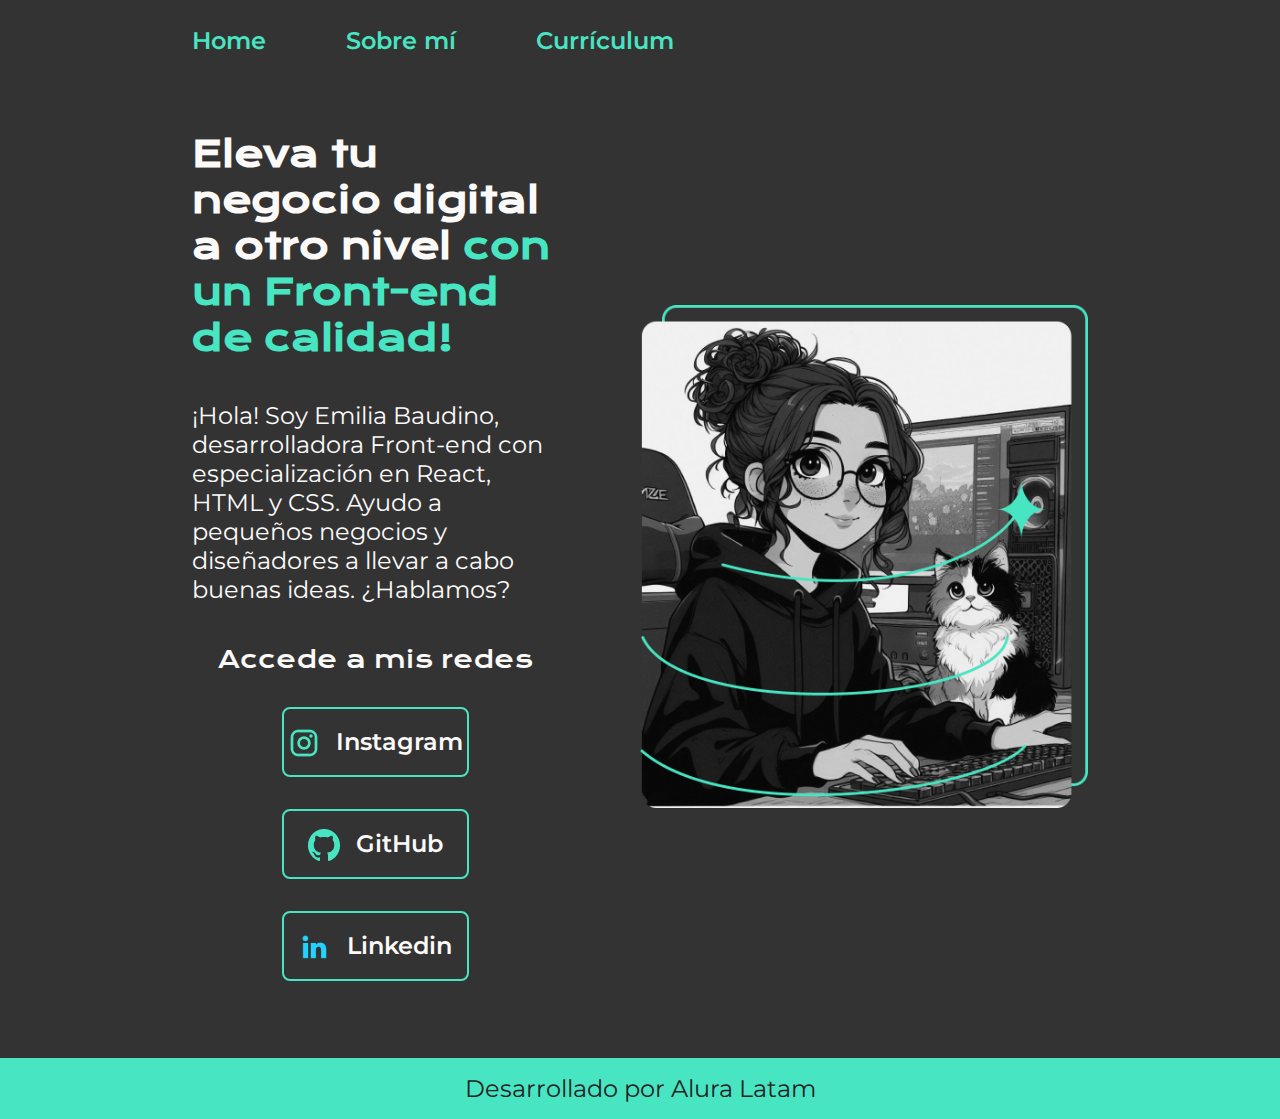
<file: index.html>
<!DOCTYPE html>
<html lang="es-AR">
<head>
    <meta charset="UTF-8"> 
    <meta http-equiv="X-UA-Compatible" content="IE=edge">
    <meta name="viewport" content="width=device-width, initial-scale=1.0">
    <title>Portafolio</title>
    <link rel="stylesheet" href="./styles/style.css">


</head>
<body>
    <header class="header">
        <nav class="menu">
            <a class="menu__link" href="index.html"> Home </a>
            <a class="menu__link" href="about.html"> Sobre mí </a>
            <a class="menu__link" href="curriculum.html">Currículum</a>
        </nav>
    </header>
    <main class="presentacion">
        <section class="present__contenido">
            <h1 class="tittle__1">
                Eleva tu negocio digital a otro nivel 
                <strong class="tittle__destaque">con un Front-end de calidad!</strong></h1>
                <p class="present__texto">¡Hola! Soy Emilia Baudino, desarrolladora Front-end con
                    especialización en React, HTML y CSS. Ayudo a pequeños
                    negocios y diseñadores a llevar a cabo buenas ideas.
                    ¿Hablamos?
                </p>
                    <div class="enlaces">
                        <h2 class=" link__enlaces__dos"> Accede a mis redes </h2>
                        <a class="botones_enlaces" href="https://www.instagram.com/emiromero.b">
                            <img src="./assets/instagram.png"> Instagram</a>
                        <a class="botones_enlaces" href="//github.com/">
                            <img src="./assets/github.png"> GitHub</a>
                            <a class="botones_enlaces" href="https://www.linkedin.com/in/baudinoemilia/">
                                <img src="./assets/linkedin.png"> Linkedin</a>
                    </div>
        </section>
            <img  class="presentacion__imagen" src="./assets/Imagem.png" alt="Foto de Emilia desarrollada por IA">
    </main>
        <footer class="footer">
            <p>Desarrollado por Alura Latam</p>
    </footer>
</body>
</html>
</file>
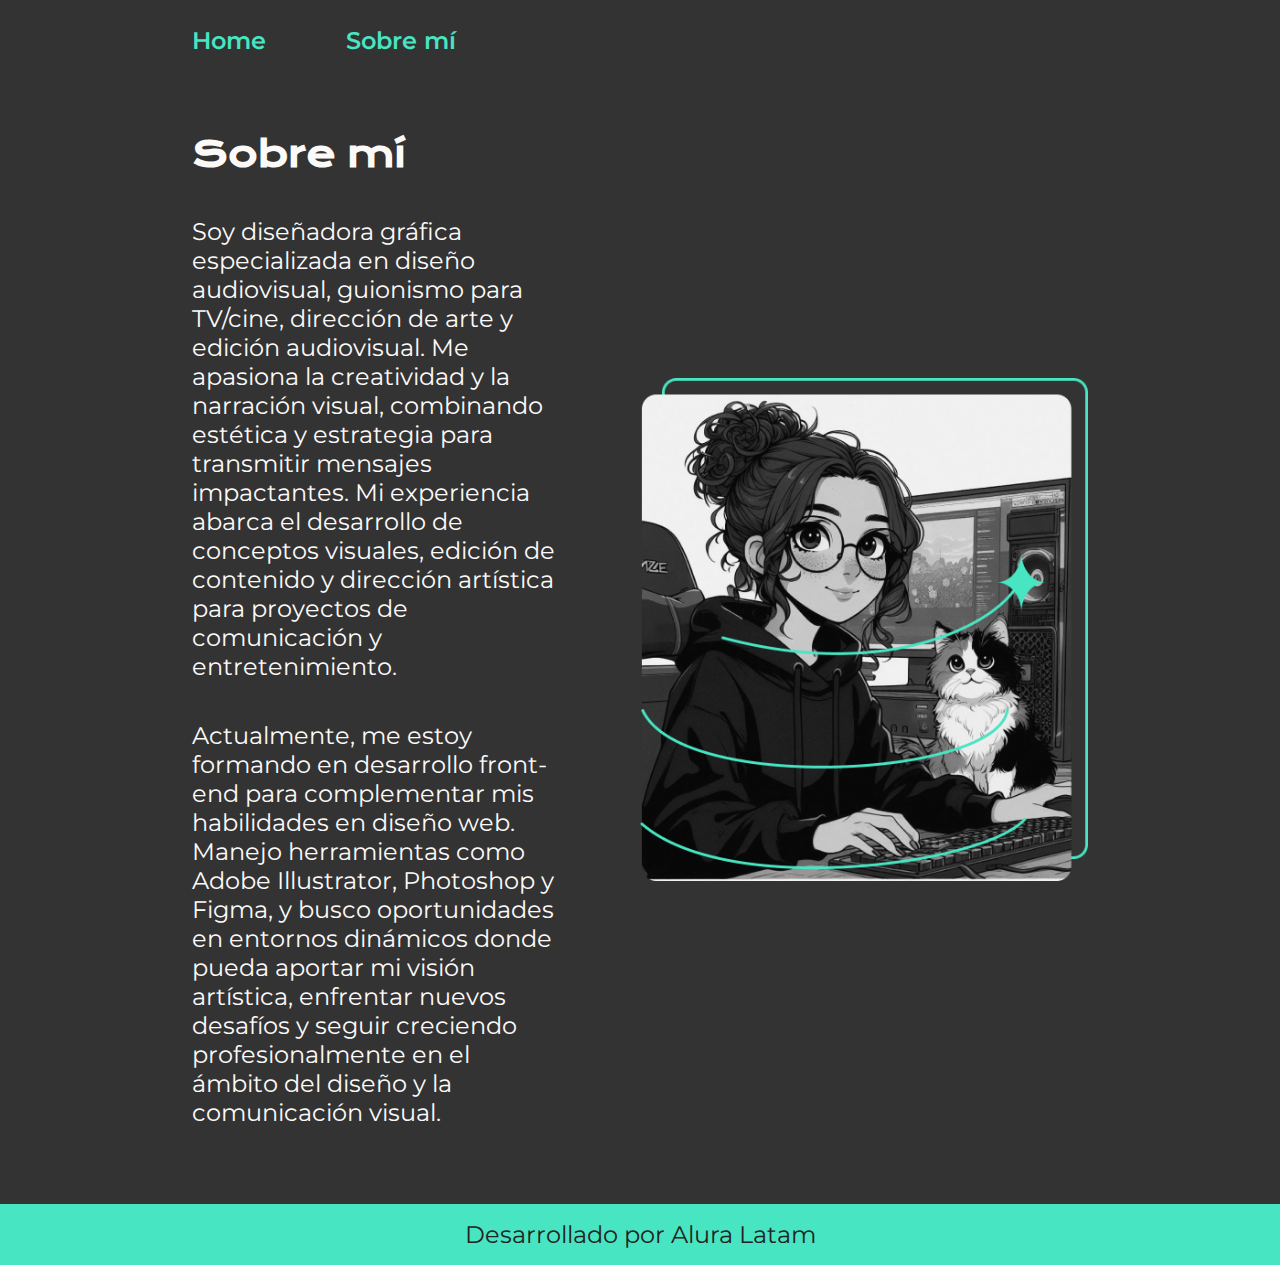
<file: about.html>
<!DOCTYPE html>
<html lang="es-AR">
<head>
    <meta charset="UTF-8">
    <meta name="viewport" content="width=device-width, initial-scale=1.0">
    <title> Sobre Mí </title>
    <link rel="stylesheet" href="./styles/style.css">
</head>
<body>
    <header class="header">
        <nav class="menu">
            <a class="menu__link" href="index.html"> Home </a>
            <a class="menu__link" href="about.html"> Sobre mí </a>
        </nav>
    </header>
<main class="presentacion">
    <section class="present__contenido">
        <h1 class="tittle__1"> Sobre mí </h1>
        <p class="present__texto">Soy diseñadora gráfica especializada en diseño audiovisual, guionismo para TV/cine, dirección de arte y edición audiovisual. 
            Me apasiona la creatividad y la narración visual, combinando estética y estrategia para transmitir mensajes impactantes. 
            Mi experiencia abarca el desarrollo de conceptos visuales, edición de contenido y dirección artística para proyectos de comunicación y entretenimiento.</p>

        <p class="present__texto">Actualmente, me estoy formando en desarrollo front-end para complementar mis habilidades en diseño web. Manejo herramientas como Adobe Illustrator, Photoshop y Figma,
             y busco oportunidades en entornos dinámicos donde pueda aportar mi visión artística, enfrentar nuevos desafíos y seguir creciendo profesionalmente en el ámbito del diseño y la comunicación
              visual.
        </p> 
    </section>
    <img class="presentacion__imagen" src="./assets/Imagem.png" alt="Foto de Emilia desarrollada por IA">
</main>
    <footer class="footer">
        <p>Desarrollado por Alura Latam</p>
</footer>
</body>
</html>
</file>
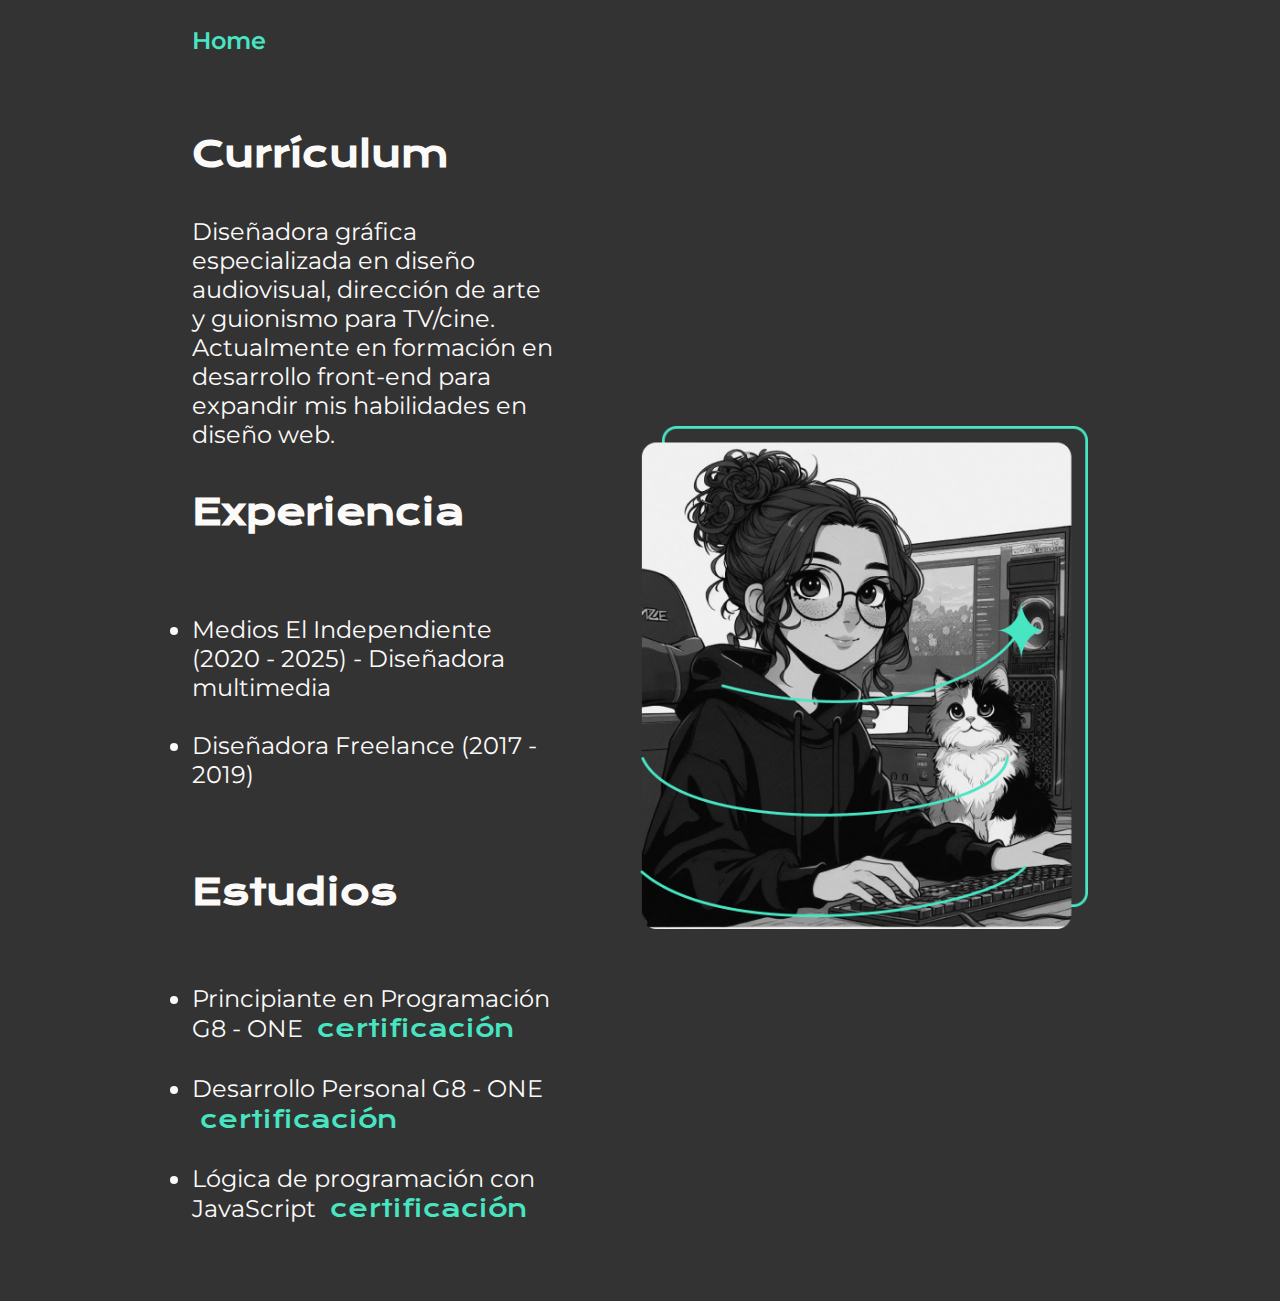
<file: curriculum.html>
<!DOCTYPE html>
<html lang="es-AR">
<head>
    <meta charset="UTF-8">
    <meta name="viewport" content="width=device-width, initial-scale=1.0">
    <title>Document</title>
    <link rel="stylesheet" href="./styles/style.css">
</head>
<header class="header">
    <nav class="menu">
        <a class="menu__link" href="index.html"> Home </a>
    </nav>
</header>

<main class="presentacion">
    <section class="present__contenido">
        <h1 class="tittle__1">Currículum</h1>
            <p class="present__texto">
                Diseñadora gráfica especializada en diseño audiovisual, dirección de arte y guionismo para TV/cine.
                 Actualmente en formación en desarrollo front-end para expandir mis habilidades en diseño web.

            </p>
            <h2 class="tittle__1">Experiencia</h2>
            <p class="present__texto">
                <ul class="present__texto">
                    <li> Medios El Independiente (2020 - 2025) - Diseñadora multimedia <br> </li>
                    <br>  <li> Diseñadora Freelance (2017 - 2019) </li>
                </ul>
            </p>
            <h2 class="tittle__1">Estudios</h2>
            <div class="present__texto">
                <ul class="present__texto">
                    <br>  <li>Principiante en Programación G8 - ONE <a class="link__enlaces" href="https://app.aluracursos.com/degree/certificate/55bc1e22-1794-42e2-af97-df79f88222da?lang"> &nbsp;certificación</a> </li>
                    <br> <li> Desarrollo Personal G8 - ONE<a class="link__enlaces" href="https://app.aluracursos.com/degree/certificate/ba8b2dd2-b419-4cbc-a4a1-4a439a6f2553?lang"> &nbsp;certificación</a></li>
                    <br>  <li>Lógica de programación con JavaScript <a class="link__enlaces" href="https://app.aluracursos.com/degree/certificate/55bc1e22-1794-42e2-af97-df79f88222da?lang"> &nbsp;certificación</a></li>
                </ul>
            </div>
          

    </section>
    <img class="presentacion__imagen" src="./assets/Imagem.png" alt="Foto de Emilia desarrollada por IA">
</main>
<body>
    
</body>
</html>
</file>
<file: styles/style.css>
@import url('https://fonts.googleapis.com/css2?family=Krona+One&family=Montserrat:wght@100;400;600;900&display=swap');


:root {
    --primary-color: #333333;
    --secundary-color: #FCFAF9;
    --tertiary-color: #48E5C2;
    --hover-color: #232323;

    --primary-font: 'Montserrat', sans-serif;
    --secondary-font: 'Krona One', sans-serif;
}


* {
    padding: 0;
    margin:0;
}

body {
    height: 100vh; 
    box-sizing: border-box;
    background-color: var(--primary-color);
    color: var(--secundary-color);
}

.header {
    padding: 2% 0% 0% 15%;
   
}

.menu {
    display: flex;
    gap: 80px;

}

.menu__link {
    font-family: var(--primary-font);
    font-size: 1.5rem;
    font-weight: 600;
    color: var(--tertiary-color);
    text-decoration: none;

}

.menu__link:hover, .menu__link:active {
    color: #faa381;
    font-size: 170%;

}


.tittle__destaque {
    color: var(--tertiary-color);
}


.tittle__1 {
    font-size: 2.25rem;
    font-family: var(--secondary-font);
}


.presentacion {
    display: flex;
    align-items: center;
    /*margin: 10% 15%;*/ /*cambiar margin por padding*/
    padding: 6% 15%;
    justify-content: space-between;
    gap: 82px;
}

.present__contenido {
    width: 50%;
    display: flex;
    flex-direction: column;
    gap: 40px;
}


.present__texto {
    text-decoration: none;
    color: var(--secundary-color);
}

.present__texto {
    text-decoration: none;
    font-size: 1.5rem;
    font-family: var(--primary-font);
}


.enlaces {
    display: flex;
    justify-content: space-between;
    flex-direction: column;
    align-items: center;
    gap: 32px;
    text-decoration: none;

}

.botones_enlaces {
    width: 50%;
    text-align: center;
    padding: 18px 0 16px 0;
    border-radius: 8px;
    font-family: var(--primary-font);
    font-size: 1.5rem;
    font-weight: 600;
    text-decoration: none;
    color: var(--secundary-color);
    border: 2px solid var(--tertiary-color);
    display: flex;
    justify-content: center;
    gap: 16px;
}


.link__enlaces {
    font-family:var(--secondary-font);
    font-size: 1.5rem;
    font-weight: 400;
    text-decoration: none;

}

.link__enlaces__dos{
    font-family:var(--secondary-font);
    font-size: 1.5rem;
    font-weight: 400;
    text-decoration: none;

}

.link__enlaces:link{
    color: var(--tertiary-color);
}

.link__enlaces:visited{
    color: #7371fc;
}

.link__enlaces:hover{
    color: #faa381;
}

.botones_enlaces:hover, .botones_enlaces:active {
    cursor: pointer;
    background-color: var(--hover-color);
    padding: 3%;
    font-size: 170%;
}


.presentacion__imagen{
    width: 50%;
}

.footer {
    background-color: var(--tertiary-color);
    color:var(--hover-color);
    font-family: var(--primary-font);
    font-size: 1.5rem;
    font-weight: 400;
    text-align: center;
    padding: 16px;
}

@media (max-width: 1200px){

    .header{
       padding: 10%; 
    }

    .menu{
        justify-content: center;
    }

    .presentacion{
        flex-direction: column-reverse;
        padding: 5%;
    }

    .present__contenido{
        width: auto;
    }
}
</file>
